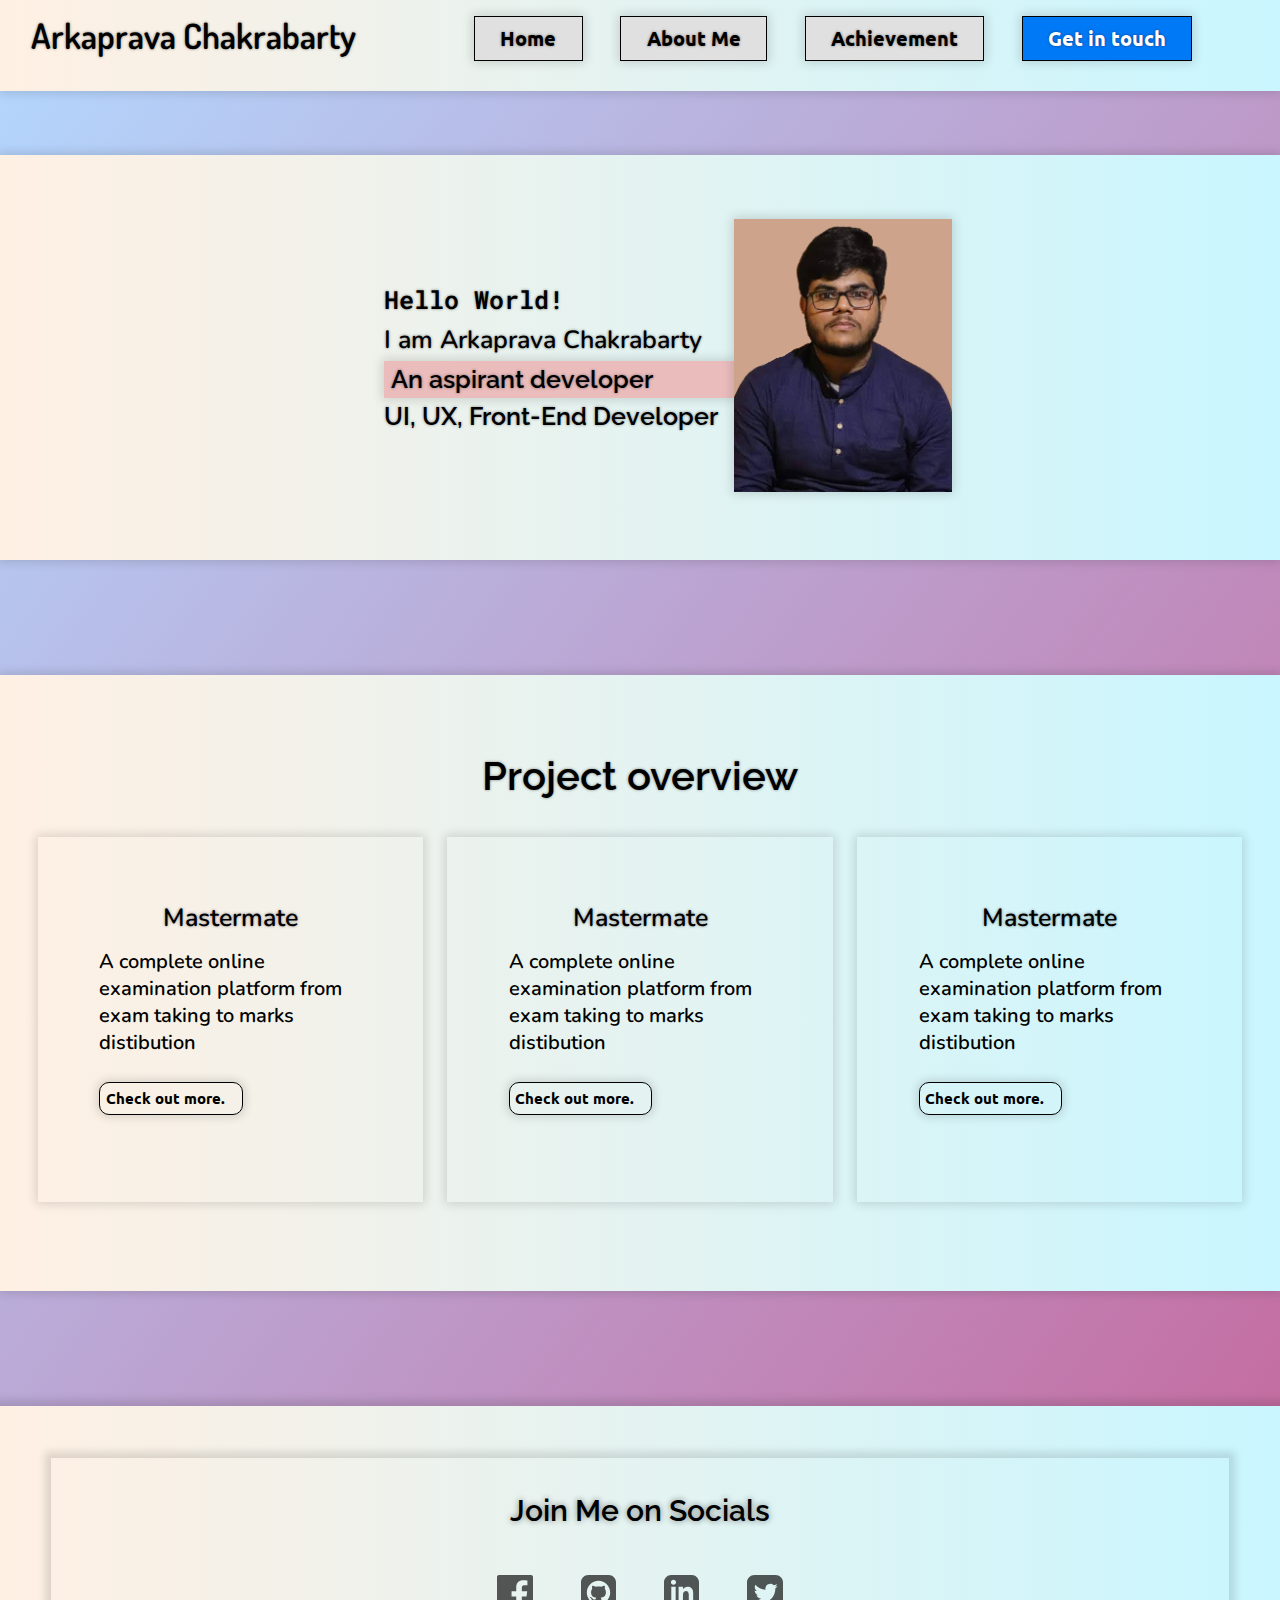
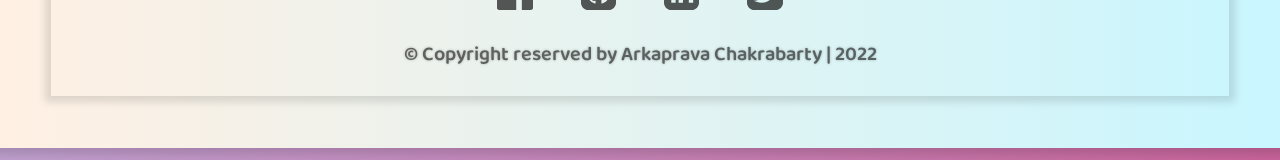
<file: index.html>
<!DOCTYPE html>
<html lang="en">
<head>
    <meta charset="UTF-8">
    <meta http-equiv="X-UA-Compatible" content="IE=edge">
    <meta name="viewport" content="width=device-width, initial-scale=1.0">
    <meta name="keywords" content="Web Developer, web developer, UI, ui, UX, ux">
    <meta name="author" content="Arkaprava Chakrabarty">
    <meta name="description" content="Web Developer, web dev">
    
    <link rel="icon" href="images/My_logo.png" type="image/x-icon">

    <link rel="stylesheet" href="css/style.css">

    <title>Arkaprava | UI,UX,Web Developer</title>
</head>
<body>
    <header>
        <nav class="navbar-container">
            <div class="logo"><a href="index.html">Arkaprava Chakrabarty</a></div>
            <div class="navbar">
                <a href="index.html" class="links">Home</a>
                <a href="about-me.html" class="links">About Me</a>
                <a href="achieve.html" class="links">Achievement</a>
                <a href="contact.html" class="contact-link">Get in touch</a>
            </div>
        </nav>
    </header>

    <article>
        <section class="intro-section-one">
            <div class="intro-text">
                <div class="intro-line1">Hello World!</div>
                <div class="intro-line2">I am Arkaprava Chakrabarty</div>
                <div class="intro-line3">An aspirant developer</div>
                <div class="intro-line4">UI, UX, Front-End Developer</div>
            </div>
            <div class="intro-one-img"><img src="images/myimg.jpg" alt=""></div>
        </section>

        <section class="intro-section-two">
            <div class="heading-one">Project overview</div>
            <div class="overview-section">
                <div class="project-des-one">
                    <div class="project-des-heading">Mastermate</div>
                    <div class="project-description">A complete online examination platform from exam taking to marks distibution</div>
                    <div class="project-ext-link"><a href="">Check out more.</a></div>
                </div>
                <div class="project-des-one">
                    <div class="project-des-heading">Mastermate</div>
                    <div class="project-description">A complete online examination platform from exam taking to marks distibution</div>
                    <div class="project-ext-link"><a href="">Check out more.</a></div>
                </div>
                <div class="project-des-one">
                    <div class="project-des-heading">Mastermate</div>
                    <div class="project-description">A complete online examination platform from exam taking to marks distibution</div>
                    <div class="project-ext-link"><a href="">Check out more.</a></div>
                </div>
            </div>
        </section>
    </article>

    <footer>
        <div class="footer-container">
            <div class="footer-heading">Join Me on Socials</div>
            <div class="icon-container"><!--Social Icons-->
                <a href="https://www.facebook.com/arkaprava.chakrabarty.3"><img src="images/facebook.svg" alt=""></a> <!--Facebook Link-->

                <a href="https://github.com/Arkaprava-98"><img src="images/github.svg" alt=""></a><!--Github Link-->

                <a href=""><img src="images/linkedin.svg" alt=""></a><!--Linked in Link-->

                <a href=""><img src="images/twitter.svg" alt=""></a> <!--Twitter link-->
            </div>
            <div class="page-copyright">&copy; Copyright reserved by Arkaprava Chakrabarty | 2022</div>  
        </div>
    </footer>
</body>
</html>
</file>
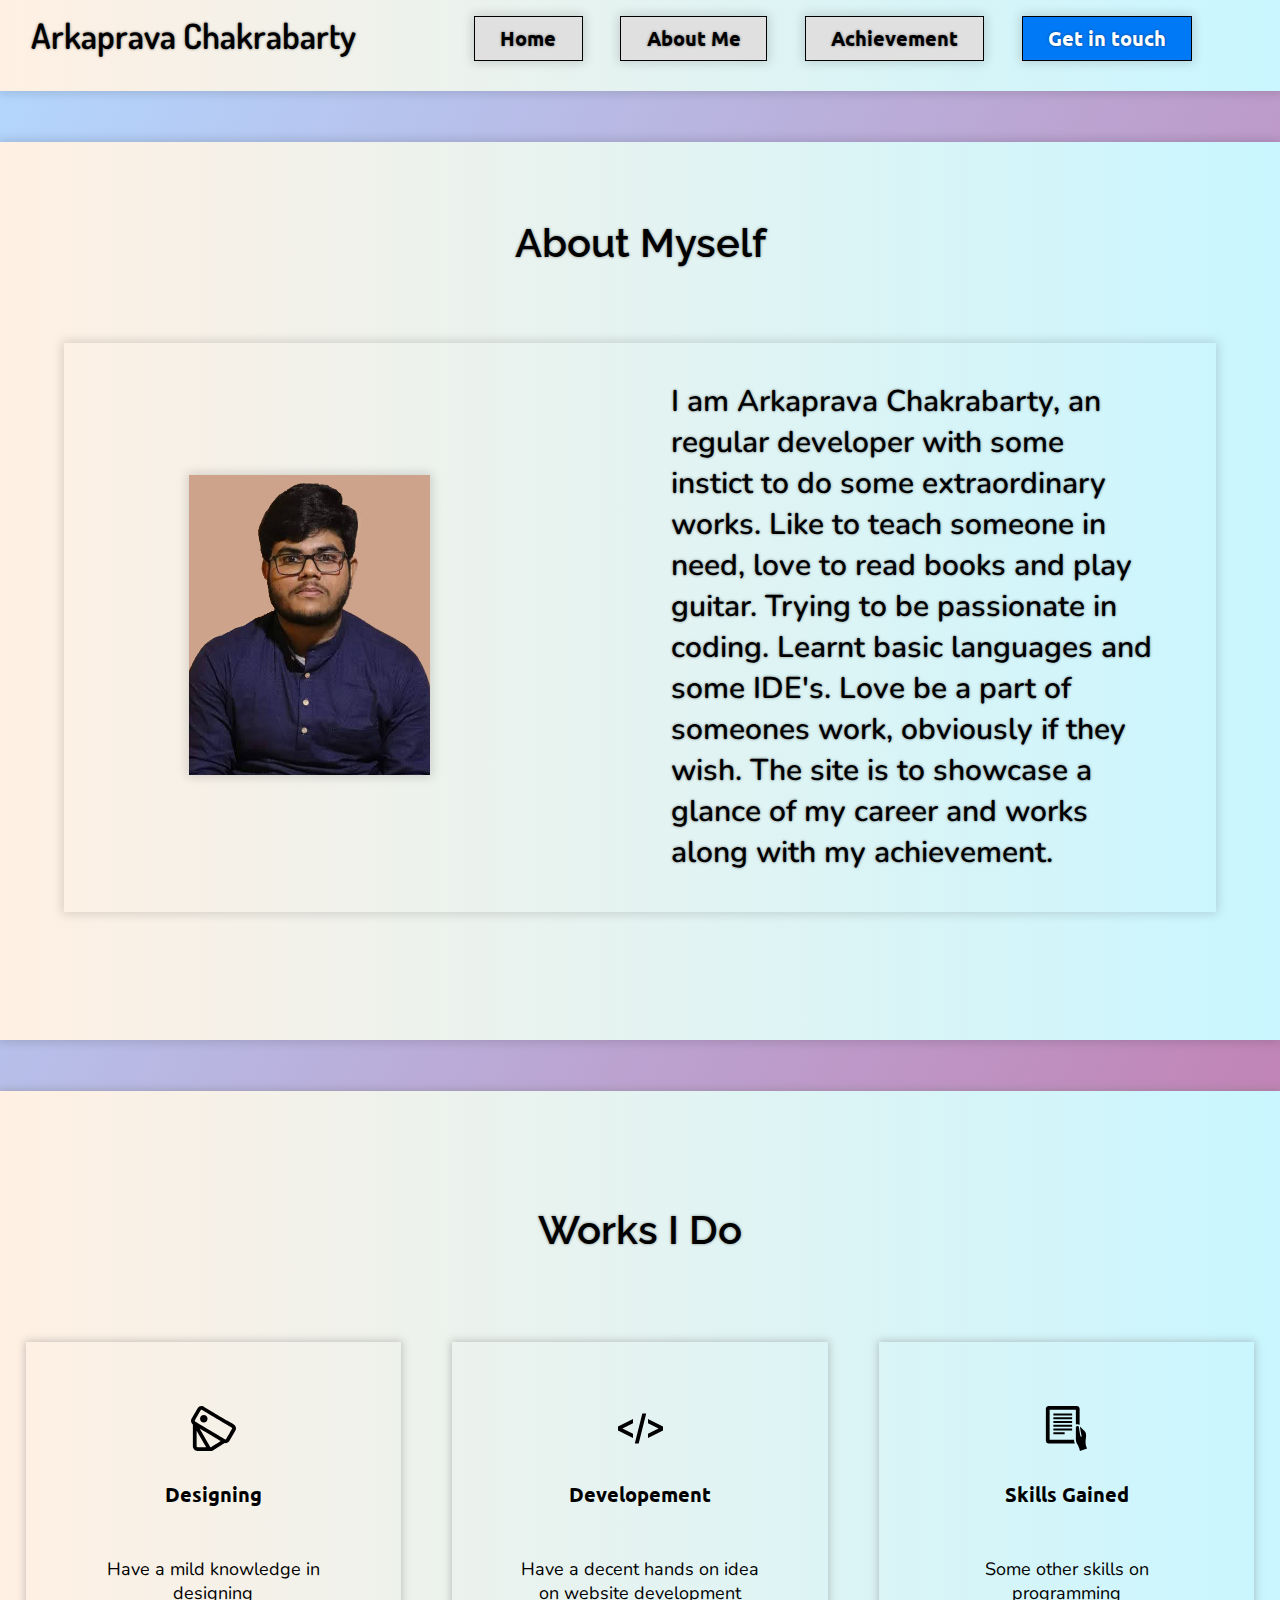
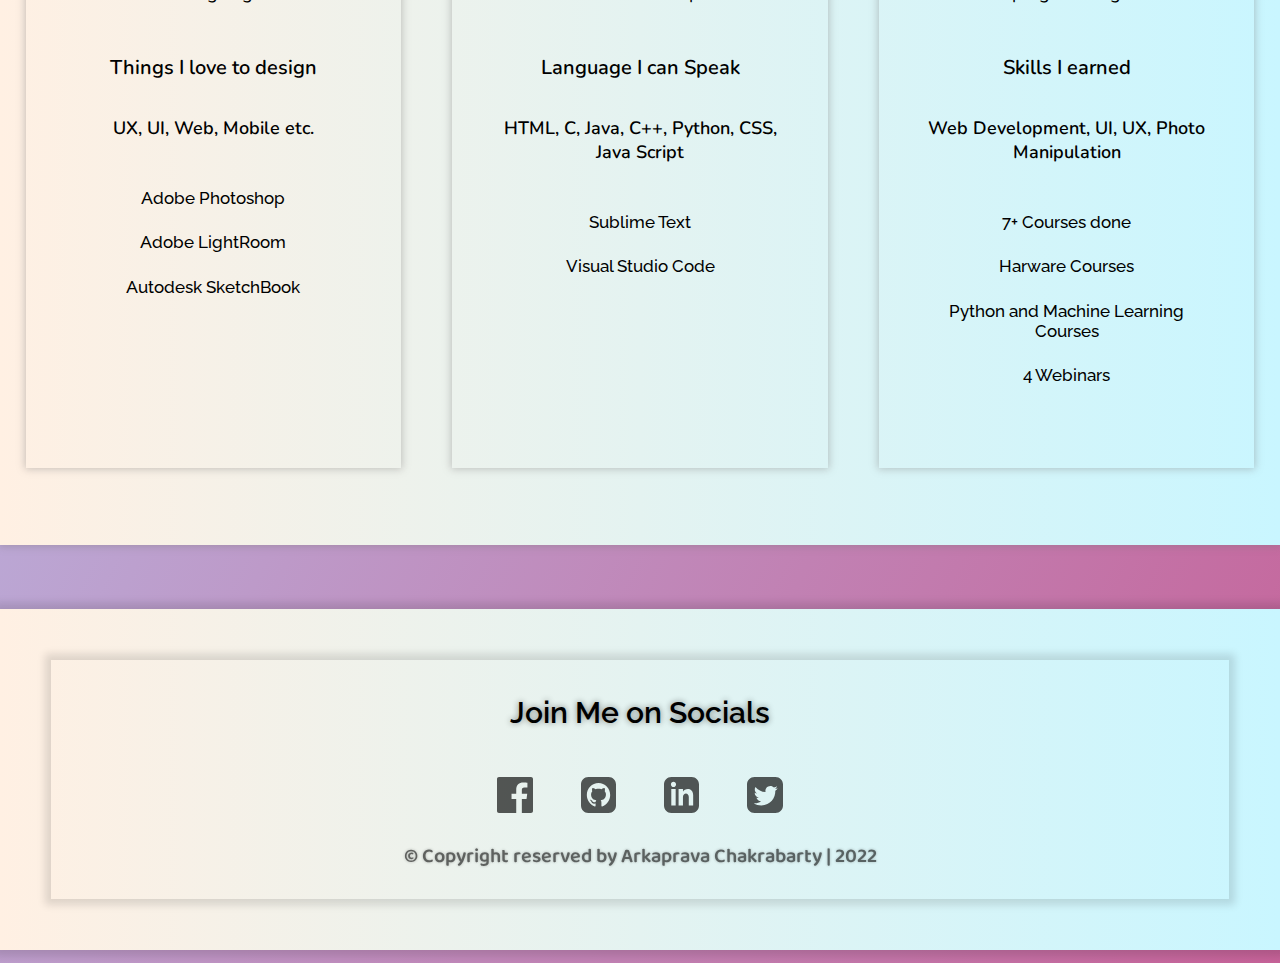
<file: about-me.html>
<!DOCTYPE html>
<html lang="en">
<head>
    <meta charset="UTF-8">
    <meta http-equiv="X-UA-Compatible" content="IE=edge">
    <meta name="viewport" content="width=device-width, initial-scale=1.0">

    <link rel="icon" href="images/My_logo.png" type="image/x-icon">

    <link rel="stylesheet" href="css/style.css">

    <title>Arkaprava | UI,UX,Web Developer</title>
</head>
<body>
    <header>
        <nav class="navbar-container">
            <div class="logo"><a href="index.html">Arkaprava Chakrabarty</a></div>
            <div class="navbar">
                <a href="index.html" class="links">Home</a>
                <a href="about-me.html" class="links">About Me</a>
                <a href="achieve.html" class="links">Achievement</a>
                <a href="contact.html" class="contact-link">Get in touch</a>
            </div>
        </nav>
    </header>

    <article>
        <section class="about-section-1">
            <div class="about-section1-heading"> About Myself</div>
            <div class="about-section1-intro">
                <div class="about-intro-img"><img src="images/myimg.jpg" alt=""></div>
                <div class="about-intro-text">I am Arkaprava Chakrabarty, an regular developer with some instict to do some extraordinary works. Like to teach someone in need, love to read books and play guitar. Trying to be passionate in coding. Learnt basic languages and some IDE's. Love be a part of someones work, obviously if they wish. The site is to showcase a glance of my career and works along with my achievement.</div>
            </div>
        </section>
        
        <section class="about-section-2">
            <div class="about-section2-heading">Works I Do</div>
            <div class="about-section2-main-container">
                <div class="about-part2-container">
                    <div class="about-part2-img"><img src="images/designer.svg" alt=""></div>
                    <div class="about-part2-label">Designing</div>
                    <div class="about-part2-description">Have a mild knowledge in designing</div>
                    <div class="about-part2-sublabel">Things I love to design</div>
                    <div class="about-part2-label2">UX, UI, Web, Mobile etc.</div>
                    <div class="about-part2-menu">
                        <ul>
                            <li>Adobe Photoshop</li>
                            <li>Adobe LightRoom</li>
                            <li>Autodesk SketchBook</li>
                        </ul>
                    </div>
                </div>

                <div class="about-part2-container">
                    <div class="about-part2-img"><img src="images/coding.svg" alt=""></div>
                    <div class="about-part2-label">Developement</div>
                    <div class="about-part2-description">Have a decent hands on idea on website development</div>
                    <div class="about-part2-sublabel">Language I can Speak</div>
                    <div class="about-part2-label2">HTML, C, Java, C++, Python, CSS, Java Script</div>
                    <div class="about-part2-menu">
                        <ul>
                            <li>Sublime Text</li>
                            <li>Visual Studio Code</li>
                        </ul>
                    </div>
                </div>

                <div class="about-part2-container">
                    <div class="about-part2-img"><img src="images/book.svg" alt=""></div>
                    <div class="about-part2-label">Skills Gained</div>
                    <div class="about-part2-description">Some other skills on programming</div>
                    <div class="about-part2-sublabel">Skills I earned</div>
                    <div class="about-part2-label2">Web Development, UI, UX, Photo Manipulation</div>
                    <div class="about-part2-menu">
                        <ul>
                            <li>7+ Courses done</li>
                            <li>Harware Courses</li>
                            <li>Python and Machine Learning Courses</li>
                            <li>4 Webinars</li>
                        </ul>
                    </div>
                </div>
            </div>
            
            </div>
        </section>
    </article>

    <footer>
        <div class="footer-container">
            <div class="footer-heading">Join Me on Socials</div>
            <div class="icon-container"><!--Social Icons-->
                <a href="https://www.facebook.com/arkaprava.chakrabarty.3"><img src="images/facebook.svg" alt=""></a> <!--Facebook Link-->

                <a href="https://github.com/Arkaprava-98"><img src="images/github.svg" alt=""></a><!--Github Link-->

                <a href=""><img src="images/linkedin.svg" alt=""></a><!--Linked in Link-->

                <a href=""><img src="images/twitter.svg" alt=""></a> <!--Twitter link-->
            </div>
            <div class="page-copyright">&copy; Copyright reserved by Arkaprava Chakrabarty | 2022</div>  
        </div>
    </footer>
</body>
</html>
</file>
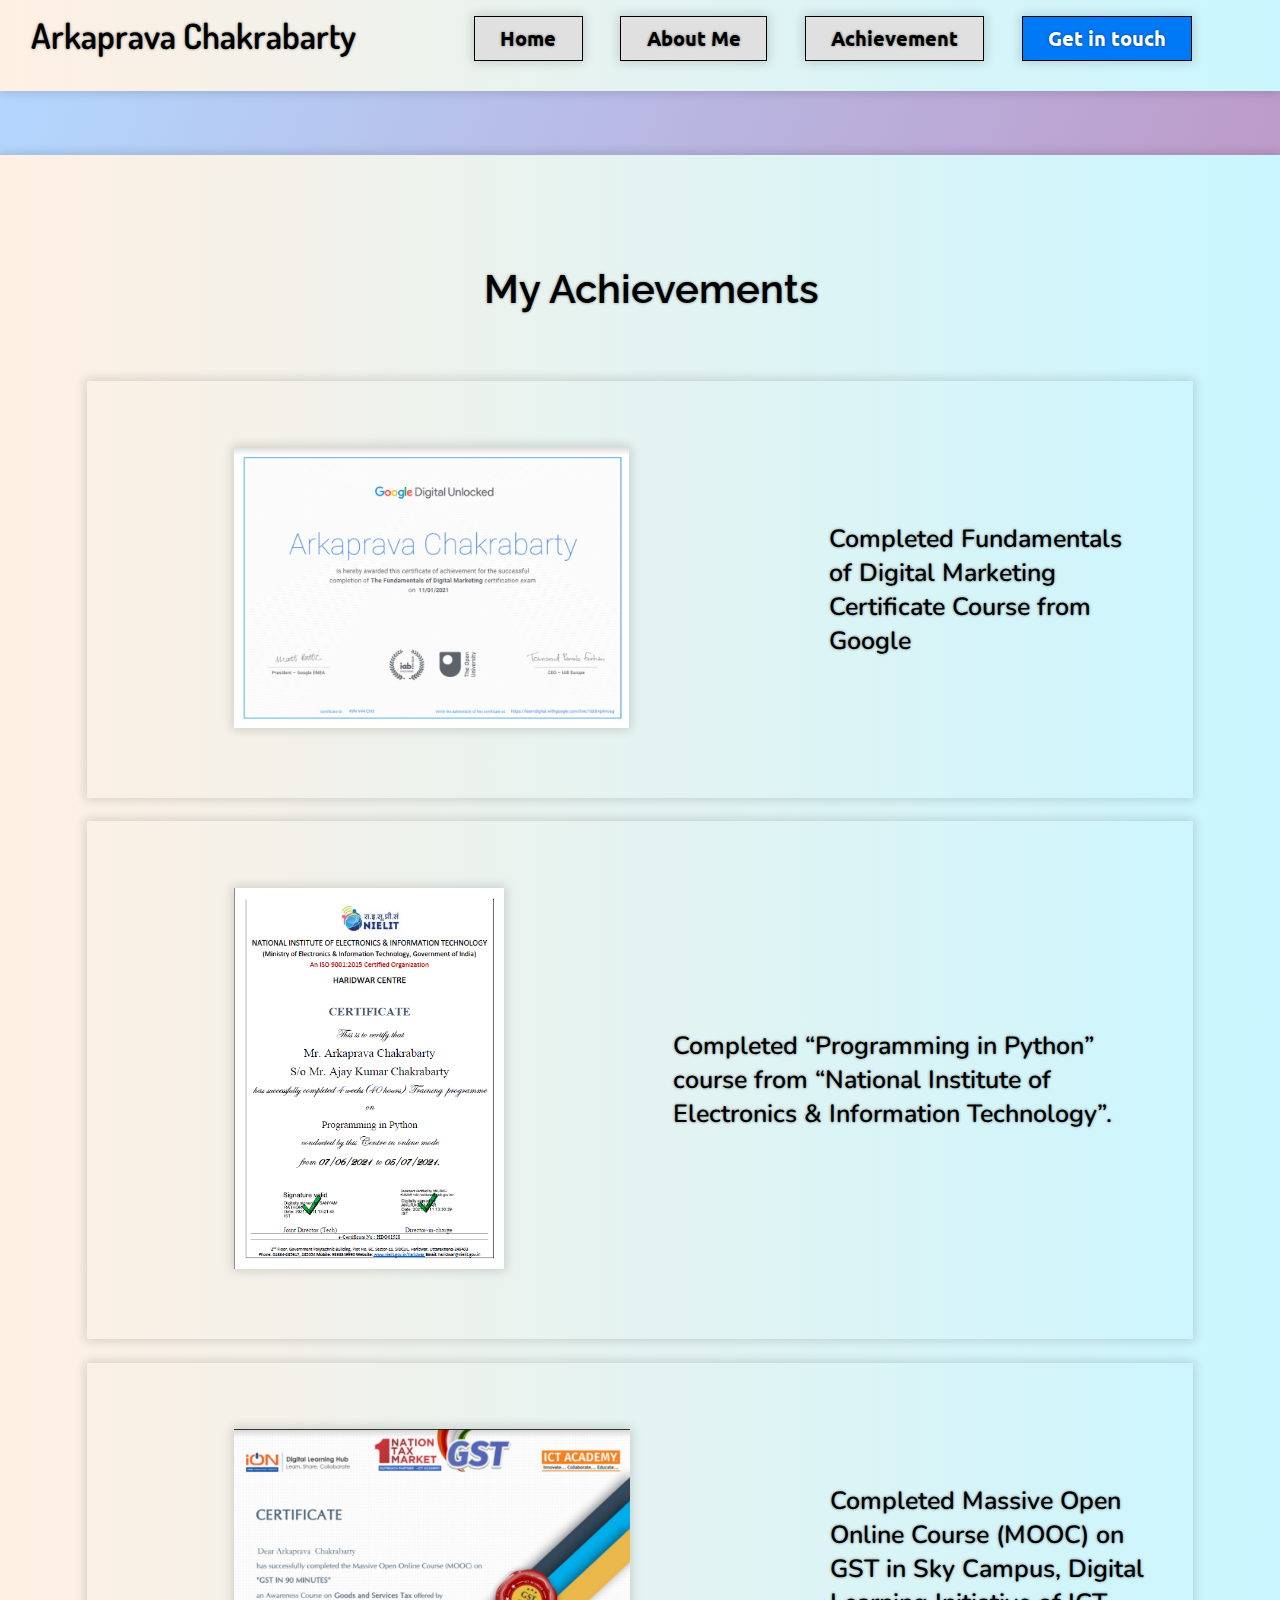
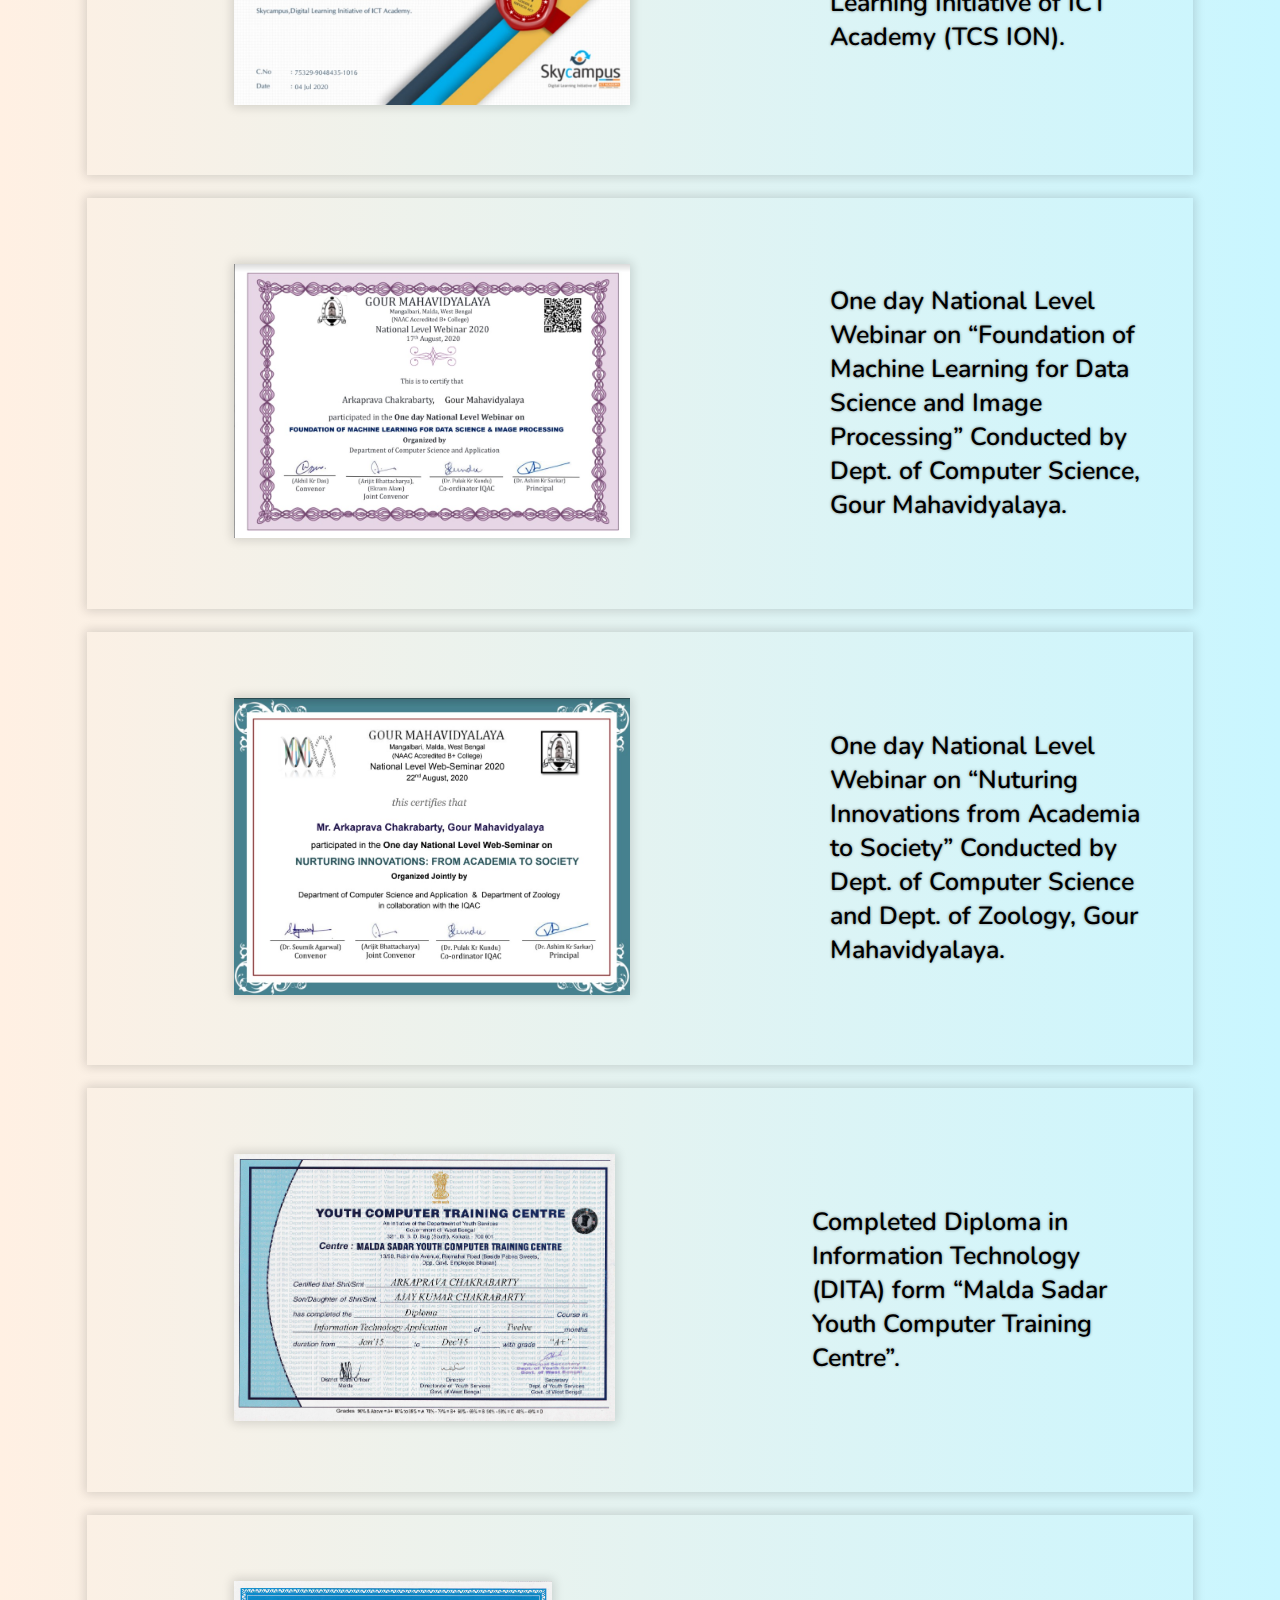
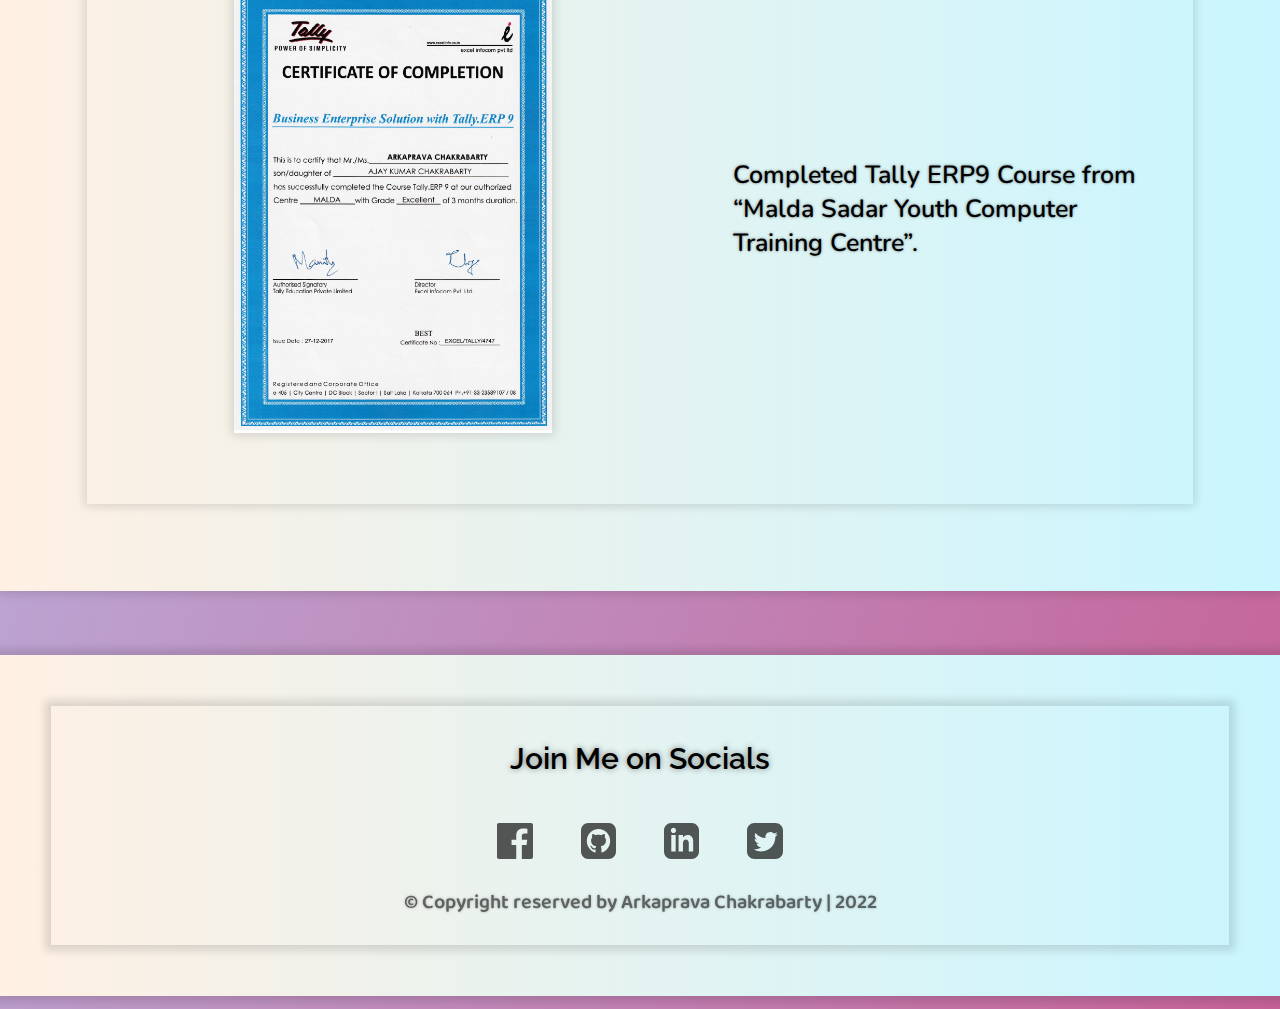
<file: achieve.html>
<!DOCTYPE html>
<html lang="en">
<head>
    <meta charset="UTF-8">
    <meta http-equiv="X-UA-Compatible" content="IE=edge">
    <meta name="viewport" content="width=device-width, initial-scale=1.0">

    <link rel="icon" href="images/My_logo.png" type="image/x-icon">

    <link rel="stylesheet" href="css/style.css">

    <title>Arkaprava | UI,UX,Web Developer</title>
</head>
<body>
    <header>
        <nav class="navbar-container">
            <div class="logo"><a href="index.html">Arkaprava Chakrabarty</a></div>
            <div class="navbar">
                <a href="index.html" class="links">Home</a>
                <a href="about-me.html" class="links">About Me</a>
                <a href="achieve.html" class="links">Achievement</a>
                <a href="contact.html" class="contact-link">Get in touch</a>
            </div>
        </nav>
    </header>

    <article>
        <div class="achieve-article-container">
            <div class="achieve-heading">My Achievements</div>
            <div class="contents-container">
                <section class="achieve-section">
                    <a href="images/digital_marketting.jpg"><img src="images/digital_marketting.jpg" alt="" class="img-width"></a>
                    <div class="certificate-text">Completed Fundamentals of Digital Marketing Certificate Course from Google</div>
                </section>
                <section class="achieve-section">
                    <a href="images/neilit-python-certificate.png"><img src="images/neilit-python-certificate.png" alt="python_neilit" class="img-height"></a>
                    <div class="certificate-text">Completed “Programming in Python” course from “National Institute of Electronics & Information Technology”.</div>
                </section>
                <section class="achieve-section">
                    <a href="images/gst_in_90min.jpg"><img src="images/gst_in_90min.jpg" alt="gst_in_90min" class="img-width"></a>
                    <div class="certificate-text">Completed Massive Open Online Course (MOOC) on GST in Sky Campus, Digital Learning Initiative of ICT Academy (TCS ION).</div>
                </section>
                <section class="achieve-section">
                    <a href="images/webinar_Csc.jpg"><img src="images/webinar_Csc.jpg" alt="webinar_Csc" class="img-width"></a>
                    <div class="certificate-text">One day National Level Webinar on “Foundation of Machine Learning for Data Science and Image Processing” Conducted by Dept. of Computer Science, Gour Mahavidyalaya.</div>
                </section>
                <section class="achieve-section">
                    <a href="images/webinar_CSc_Zoo.jpg"><img src="images/webinar_CSc_Zoo.jpg" alt="webinar_CSc_Zoo" class="img-width"></a>
                    <div class="certificate-text">One day National Level Webinar on “Nuturing Innovations from Academia to Society” Conducted by Dept. of Computer Science and Dept. of Zoology, Gour Mahavidyalaya.</div>
                </section>
                <section class="achieve-section">
                    <a href="images/dita-certificate.png"><img src="images/dita-certificate.png" alt="dita-certificate" class="img-width"></a>
                    <div class="certificate-text">Completed Diploma in Information Technology (DITA) form “Malda Sadar Youth Computer Training Centre”.</div>
                </section>
                <section class="achieve-section">
                    <a href="images/tally-certificate.png"><img src="images/tally-certificate.png" alt="tally-certificate" class="img-height"></a>
                    <div class="certificate-text">Completed Tally ERP9 Course from “Malda Sadar Youth Computer Training Centre”.</div>
                </section>
            </div>
            
        </div>
        
    </article>

    <footer>
        <div class="footer-container">
            <div class="footer-heading">Join Me on Socials</div>
            <div class="icon-container"><!--Social Icons-->
                <a href="https://www.facebook.com/arkaprava.chakrabarty.3"><img src="images/facebook.svg" alt=""></a> <!--Facebook Link-->

                <a href="https://github.com/Arkaprava-98"><img src="images/github.svg" alt=""></a><!--Github Link-->

                <a href="www.linkedin.com/in/arkapravachakrabarty"><img src="images/linkedin.svg" alt=""></a><!--Linked in Link-->

                <a href=""><img src="images/twitter.svg" alt=""></a> <!--Twitter link-->
            </div>
            <div class="page-copyright">&copy; Copyright reserved by Arkaprava Chakrabarty | 2022</div>  
        </div>
    </footer>
</body>
</html>
</file>
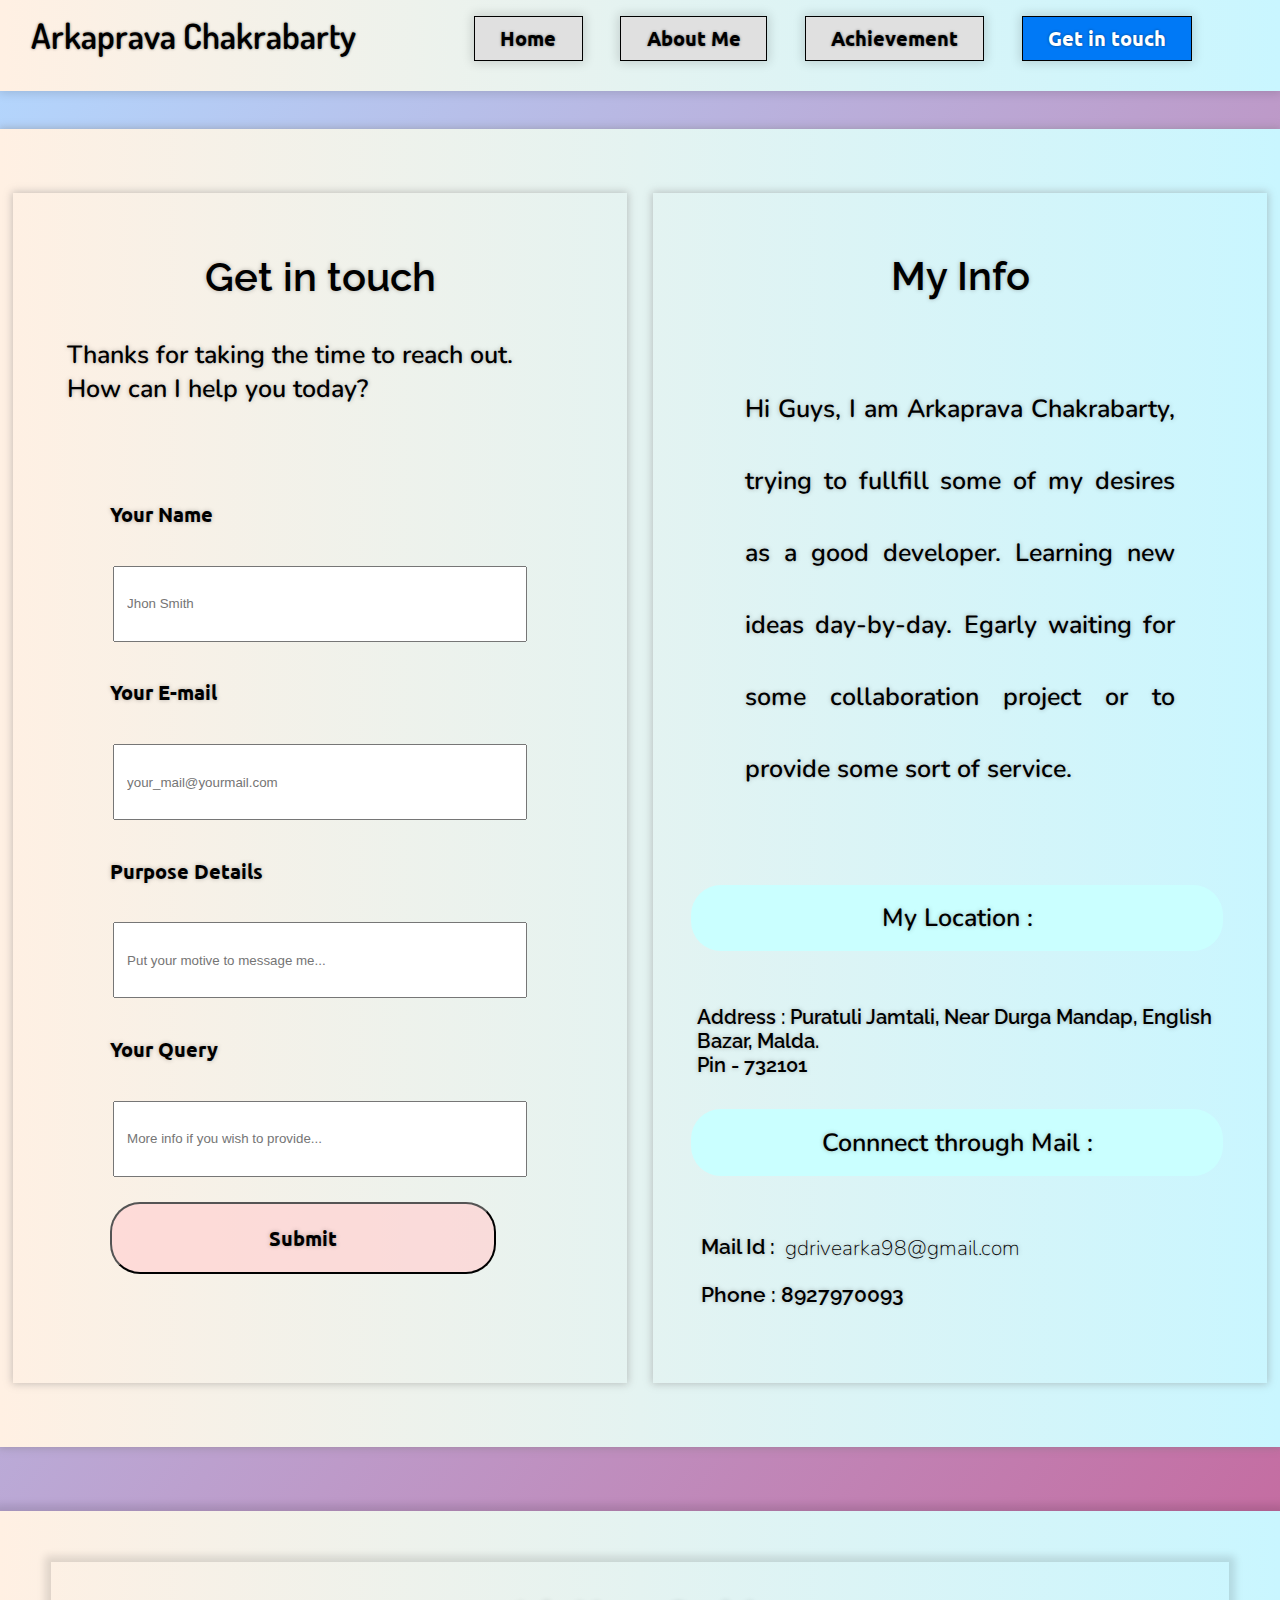
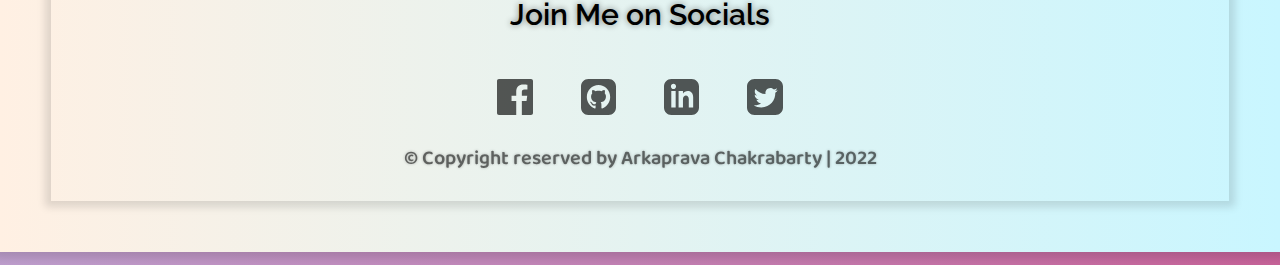
<file: contact.html>
<!DOCTYPE html>
<html lang="en">
<head>
    <meta charset="UTF-8">
    <meta http-equiv="X-UA-Compatible" content="IE=edge">
    <meta name="viewport" content="width=device-width, initial-scale=1.0">

    <link rel="icon" href="images/My_logo.png" type="image/x-icon">

    <link rel="stylesheet" href="css/style.css">

    <title>Arkaprava | UI,UX,Web Developer</title>
</head>
<body>
    <header>
        <nav class="navbar-container">
            <div class="logo"><a href="index.html">Arkaprava Chakrabarty</a></div>
            <div class="navbar">
                <a href="index.html" class="links">Home</a>
                <a href="about-me.html" class="links">About Me</a>
                <a href="achieve.html" class="links">Achievement</a>
                <a href="contact.html" class="contact-link">Get in touch</a>
            </div>
        </nav>
    </header>
    
    <article>
        <div class="contact-content-container">
            <!-- Left Container -->
            <div class="contact-left-container"> 
                <!-- Heading -->
                <div class="contact-left-heading">Get in touch</div>
                <!-- Description -->
                <div class="contact-left-description">Thanks for taking the time to reach out. How can I help you today?</div>
                <!-- Form to be filled -->
                <form action="mailto:drivearka17@gmail.com" method="post" class="contact-form">
                    <div>
                        <label for="name">Your Name</label>
                        <input type="text" name="name" id="" placeholder="Jhon Smith">
                    </div>
                    <div>
                        <label for="mailId">Your E-mail</label>
                        <input type="text" name="mail" id="" placeholder="your_mail@yourmail.com">
                    </div>
                    <div>
                        <label for="purpose-details">Purpose Details</label>
                        <input type="text" name="project-details" id="" placeholder="Put your motive to message me...">
                    </div>
                    <div>
                        <label for="general-msg">Your Query</label>
                        <input type="text" name="general-msg" class="contact-gen-msg" placeholder="More info if you wish to provide...">
                    </div>
                    <div>
                        <input type="button" value="Submit" class="submit-btn">
                    </div>
                </form>
            </div>
            <!-- Right Container -->
            <div class="contact-right-container">
                <div class="contact-right-myinfo">My Info</div>
                <div class="contact-right-description">Hi Guys, I am Arkaprava Chakrabarty, trying to fullfill some of my desires as a good developer. Learning new ideas day-by-day. Egarly waiting for some collaboration project or to provide some sort of service.</div>
                <!-- Contact-Details -->
                <div class="contact-right-label">My Location :</div>
                <div class="contact-right-address">Address : Puratuli Jamtali, Near Durga Mandap, English Bazar, Malda. <br> Pin - 732101</div>
                <div class="contact-right-label">Connnect through Mail : </div>
                <div class="contact-right-mail">Mail Id : <span><a href="mailto:gdrivearka98@gmail.com">gdrivearka98@gmail.com</a></span> </div>
                <div class="contact-right-mail">Phone : 8927970093</div>
                <!-- Socials -->
                
                </div>
            </div>
        </div>
    </article>    
    
    <footer>
        <div class="footer-container">
            <div class="footer-heading">Join Me on Socials</div>
            <div class="icon-container"><!--Social Icons-->
                <a href="https://www.facebook.com/arkaprava.chakrabarty.3"><img src="images/facebook.svg" alt=""></a> <!--Facebook Link-->

                <a href="https://github.com/Arkaprava-98"><img src="images/github.svg" alt=""></a><!--Github Link-->

                <a href=""><img src="images/linkedin.svg" alt=""></a><!--Linked in Link-->

                <a href=""><img src="images/twitter.svg" alt=""></a> <!--Twitter link-->
            </div>
            <div class="page-copyright">&copy; Copyright reserved by Arkaprava Chakrabarty | 2022</div>  
        </div>
    </footer>
</body>
</html>
</file>
<file: css/style.css>
@import"https://fonts.googleapis.com/css2?family=Dosis&display=swap";@import"https://fonts.googleapis.com/css2?family=Nunito:wght@300&display=swap";@import"https://fonts.googleapis.com/css2?family=Raleway:wght@300&display=swap";@import"https://fonts.googleapis.com/css2?family=Ubuntu:wght@300&display=swap";@import"https://fonts.googleapis.com/css2?family=Roboto+Mono:wght@300&display=swap";@import"https://fonts.googleapis.com/css2?family=Baloo+Bhaijaan+2&display=swap";*{margin:0;padding:0;text-decoration:none;color:#000;list-style:none}body{width:100%;background:#b3d8ff;background:-webkit-linear-gradient(top left, #b3d8ff, #c66298);background:-moz-linear-gradient(top left, #b3d8ff, #c66298);background:linear-gradient(to bottom right, #b3d8ff, #c66298);background-repeat:no-repeat;background-size:cover}header{width:100%;position:sticky;top:0;background:linear-gradient(90deg, #fff0e3 0%, #c9f6ff 100%)}.navbar-container{width:100%;display:flex;padding:0% 0% 1% 0%;box-shadow:0px 0px 10px 2px rgba(0,0,0,.14)}.logo{width:30%;justify-content:left;text-align:center;padding:1%}.logo a{font-family:"Dosis",sans-serif;font-size:40px;font-weight:600;padding:1% 2%;cursor:pointer;text-shadow:0 0 3px #00000073}.navbar{width:70%;justify-content:right;text-align:center;padding:2% 2%}.navbar a{padding:1% 3%;margin:0% 2%;font-family:"Ubuntu",sans-serif;font-size:20px;font-weight:600;border:1px solid #000;cursor:pointer;box-shadow:0px 0px 10px 2px rgba(0,0,0,.14);text-shadow:0 0 3px #00000073}.links{background-color:#e0e0e0}.contact-link{background-color:#0079f6;color:#fff;text-shadow:0 0 3px #00000073}article{width:100%}.intro-section-one{display:flex;width:100%;padding:5% 0;box-shadow:0px 0px 10px 2px rgba(0,0,0,.14);background:linear-gradient(90deg, #fff0e3 0%, #c9f6ff 100%);margin:5% 0}.intro-text{width:32%;margin:auto;margin-left:10%;padding-left:20%}.intro-line1{font-family:"Roboto Mono",monospace;font-size:30px;font-weight:600;padding:1% 0;text-shadow:0 0 3px #00000073}.intro-line2{font-family:"Nunito",sans-serif;font-size:30px;font-weight:600;padding:1% 0;text-shadow:0 0 3px #00000073}.intro-line3{font-family:"Raleway",sans-serif;font-size:30px;font-weight:600;padding:1% 2%;background-color:#eabcbc;box-shadow:0px 0px 10px 2px rgba(0,0,0,.14);text-shadow:0 0 3px #00000073}.intro-line4{font-family:"Raleway",sans-serif;font-size:30px;font-weight:600;padding:1% 0;text-shadow:0 0 3px #00000073}.intro-one-img{width:50%}.intro-one-img img{width:40%;box-shadow:0px 0px 10px 2px rgba(0,0,0,.14)}.intro-section-two{display:inline-block;width:100%;padding:5% 0;margin:2% 0;box-shadow:0px 0px 10px 2px rgba(0,0,0,.14);background:linear-gradient(90deg, #fff0e3 0%, #c9f6ff 100%);margin:4% 0}.heading-one{width:100%;text-align:center;font-family:"Raleway",sans-serif;font-size:40px;font-weight:600;padding:1% 0;text-shadow:0 0 3px #00000073}.overview-section{display:flex;padding:1%;margin:0% 1%}.project-des-one{margin:1% 1%;padding:5%;box-shadow:0px 0px 10px 2px rgba(0,0,0,.14)}.project-des-heading{text-align:center;font-family:"Nunito",sans-serif;font-weight:600;font-size:25px;margin:1% 0% 5% 0%;text-shadow:0 0 3px #00000073}.project-description{font-family:"Nunito",sans-serif;font-weight:600;font-size:20px;margin:1% 0}.project-ext-link{font-family:"Ubuntu",sans-serif;font-weight:600;font-size:15px;border:1px solid #000;cursor:pointer;box-shadow:0px 0px 10px 2px rgba(0,0,0,.14);padding:2%;width:40%;border-radius:10px;margin:10% 0%}footer{width:100%;margin-top:5%;margin-bottom:1%;box-sizing:border-box;box-shadow:0px 0px 8px 6px rgba(0,0,0,.12);padding:4%;text-align:center;background:linear-gradient(90deg, #fff0e3 0%, #c9f6ff 100%)}.footer-container{box-shadow:0px 0px 8px 6px rgba(0,0,0,.12);padding:2% 0%}.icon-container{margin-bottom:2%}.icon-container a{padding:10px;margin:12px;opacity:.65}.footer-heading{font-size:30px;font-family:"Raleway",sans-serif;font-weight:600;text-shadow:0 0 6px #0000007a;margin-bottom:3%;padding:1%}.icon-container a img{width:3%}.footer-caption{padding:20px 30px 7px 30px;margin:10px 30px 3px 30px;font-family:"Baloo Bhaijaan 2",cursive;font-size:30px;font-weight:600;text-shadow:0 0 3px #00000073}.page-copyright{opacity:.6;font-family:"Baloo Bhaijaan 2",cursive;font-size:20px;font-weight:600;text-shadow:0 0 3px #00000073}article{width:100%}.achieve-article-container{margin:5% 0%;background:linear-gradient(90deg, #fff0e3 0%, #c9f6ff 100%);padding:5%;box-shadow:0px 0px 10px 2px rgba(0,0,0,.14)}.achieve-heading{font-family:"Raleway",sans-serif;font-size:40px;font-weight:600;text-shadow:0 0 3px #00000073;display:inline-block;padding:2% 1%;text-align:center;width:100%;margin:2% auto;text-align:center}.content-container{width:100%;margin:1% auto;display:flex;flex-direction:column;width:100%;margin:auto}.achieve-section{display:flex;margin:2% 2%;padding:4%;box-shadow:0px 0px 10px 2px rgba(0,0,0,.14)}.img-width{width:80%;box-shadow:0px 0px 10px 2px rgba(0,0,0,.14)}.img-height{width:80%;box-shadow:0px 0px 10px 2px rgba(0,0,0,.14)}.achieve-section a{padding:2% 10%}.certificate-text{margin:auto;width:63%;margin:auto;font-size:30px;font-weight:600;font-family:"Nunito",sans-serif;text-shadow:0 0 3px #00000073}.about-section-1{width:100%;padding:5% 0;margin:2% 0;box-shadow:0px 0px 10px 2px rgba(0,0,0,.14);background:linear-gradient(90deg, #fff0e3 0%, #c9f6ff 100%);margin:4% 0}.about-section1-heading{width:100%;text-align:center;font-family:"Raleway",sans-serif;font-size:40px;font-weight:600;padding:1% 0;text-shadow:0 0 3px #00000073}.about-section1-intro{display:flex;margin:5%;padding:3% 5%;box-shadow:0px 0px 10px 2px rgba(0,0,0,.14)}.about-intro-img{width:50%;margin:auto;padding-left:6%}.about-intro-img img{width:50%;box-shadow:0px 0px 10px 2px rgba(0,0,0,.14)}.about-intro-text{width:50%;margin:auto;font-family:"Nunito",sans-serif;font-size:35px;font-weight:600;text-shadow:0 0 3px #00000073}.about-section-2{padding:4% 0%;width:100%;background:linear-gradient(90deg, #fff0e3 0%, #c9f6ff 100%);box-shadow:0px 0px 8px 1px rgba(120,118,118,.4)}.about-section2-heading{width:100%;text-align:center;font-family:"Raleway",sans-serif;font-size:40px;font-weight:600;padding:1% 0;margin:4% 0%;text-shadow:0 0 3px #00000073}.about-section2-main-container{display:flex}.about-part2-container{width:30%;text-align:center;box-shadow:0px 0px 8px 1px rgba(120,118,118,.4);padding:5% 2%;margin:2%}.about-part2-img img{width:70px}.about-part2-label{font-size:30px;font-family:"Ubuntu",sans-serif;font-weight:600;padding:5%;margin:3%}.about-part2-description{font-size:20px;font-family:"Nunito",sans-serif;padding:8%;margin:5%}.about-part2-sublabel{font-size:25px;font-family:"Nunito",sans-serif;padding:6%;margin:4%;font-weight:600}.about-part2-label2{font-size:20px;font-family:"Nunito",sans-serif;padding:2% 10%;margin:3%;font-weight:600}.about-part2-menu{padding-top:5%;margin:3%}.about-part2-menu li{font-size:20px;font-family:"Raleway",sans-serif;padding:3% 3%;margin:2%;font-weight:500}.contact-content-container{display:flex;width:100%;margin-top:3%;padding:4% 0px;box-shadow:0px 0px 8px 1px rgba(120,118,118,.4);background:linear-gradient(90deg, #fff0e3 0%, #c9f6ff 100%)}.contact-left-container{justify-content:flex-start;text-align:center;padding:3%;width:50%;box-shadow:0px 0px 8px 1px rgba(120,118,118,.4);margin:1%}.contact-left-heading{font-size:40px;font-family:"Raleway",sans-serif;text-shadow:0 0 4px #413d3d5c;font-weight:600;padding:4% 2%}.contact-left-description{font-size:25px;font-family:"Nunito",sans-serif;font-weight:600;text-shadow:0 0 4px #413d3d5c;padding:3%;text-align:left}.contact-form{margin:4% 5%;padding:6%}.contact-form div{display:inline-block;width:100%}.contact-form div label{display:inline-block;width:100%;text-align:left;font-family:"Ubuntu",sans-serif;text-shadow:0 0 4px #413d3d5c;font-size:20px;font-weight:600;padding:2% 0%;margin:4% 0%}.contact-form div input{display:inline-block;width:92%;height:8vh;padding:0% 3%;margin:3% 0%}.submit-btn{width:25%;font-size:20px;float:left;border-radius:30px;font-family:"Ubuntu",sans-serif;font-weight:600;background-color:#ffd2d2b5;text-shadow:0 0 4px #413d3d5c}.contact-right-container{justify-content:flex-end;text-align:center;padding:3%;width:50%;box-shadow:0px 0px 8px 1px rgba(120,118,118,.4);margin:1%}.contact-right-myinfo{font-size:40px;font-family:"Raleway",sans-serif;text-shadow:0 0 4px #413d3d5c;font-weight:600;padding:20px 10px 20px 10px}.contact-right-description{text-align:justify;font-size:30px;font-family:"Nunito",sans-serif;font-weight:600;text-shadow:0 0 4px #413d3d5c;padding:10%;line-height:8vh;word-break:break-word}.contact-right-label{width:93%;padding:3%;font-size:25px;font-family:"Nunito",sans-serif;font-weight:600;text-shadow:0 0 4px #413d3d5c;border-radius:30px;background-color:#caffff;margin-top:5%;margin-bottom:9%;text-align:center}.contact-right-address{width:100%;display:flex;justify-content:flex-start;padding:1%;font-size:25px;font-family:"Raleway",sans-serif;font-weight:600;text-shadow:0 0 4px #413d3d5c;text-align:left}.contact-right-mail{width:100%;display:flex;justify-content:flex-start;padding:10px 10px;font-size:25px;font-family:"Raleway",sans-serif;font-weight:600;text-shadow:0 0 4px #413d3d5c;text-align:left}.contact-right-mail span{padding-left:10px;font-family:"Nunito",sans-serif;font-weight:100}@media screen and (max-width: 1282px){.logo a{font-size:35px}.project-ext-link{width:50%}.intro-line1{font-size:25px}.intro-line2{font-size:25px}.intro-line3{font-size:25px}.intro-line4{font-size:25px}.about-intro-text{font-size:30px}.about-part2-img img{width:45px}.about-part2-label{font-size:20px}.about-part2-description{font-size:18px;padding:5%}.about-part2-sublabel{font-size:20px;padding:5%}.about-part2-label2{font-size:18px;padding:2% 2%}.about-part2-menu li{font-size:17px}.certificate-text{font-size:25px}.contact-right-description{font-size:25px}.contact-right-address{font-size:20px}.contact-right-mail{font-size:21px}}@media screen and (max-width: 1120px){.logo a{font-size:30px}}@media screen and (max-width: 980px){.navbar-container{flex-direction:column}.logo{width:98%}.navbar{width:95%}.navbar a{padding:1% 1%;font-size:10px}.intro-section-one{flex-direction:column-reverse}.intro-text{width:94%;padding:3%;margin:0}.intro-line1{font-size:20px}.intro-line2{font-size:20px}.intro-line3{font-size:20px}.intro-line4{font-size:20px}.intro-one-img{width:100%}.intro-one-img img{margin-left:30%}.heading-one{font-size:30px;margin:2% 0%}.overview-section{flex-direction:column}.project-des-heading{font-size:20px}.project-description{font-size:18px}.project-ext-link{font-size:13px;text-align:center;width:95%}.footer-heading{font-size:20px}.icon-container a{margin:2px}.icon-container a img{width:7%}.page-copyright{font-size:12px}.about-section1-heading{font-size:25px}.about-section1-intro{flex-direction:column}.about-intro-img{padding-left:25%}.about-intro-text{width:100%;font-size:20px;text-align:center}.about-section2-main-container{flex-direction:column}.about-section2-heading{font-size:25px}.about-part2-container{width:92%}.achieve-heading{font-size:25px}.achieve-section{flex-direction:column}.img-width{width:100%}.certificate-text{width:81%;font-size:16px;text-align:center}.img-height{width:100%}.contact-content-container{flex-direction:column}.contact-left-container{width:92%}.contact-left-heading{font-size:25px}.contact-left-description{font-size:18px}.contact-form div label{font-size:15px}.submit-btn{font-size:15px}.contact-right-container{width:92%}.contact-right-myinfo{font-size:25px}.contact-right-description{font-size:18px}.contact-right-label{font-size:18px}.contact-right-address{font-size:16px}.contact-right-mail{font-size:16px;display:inline-block}}/*# sourceMappingURL=style.css.map */
</file>
